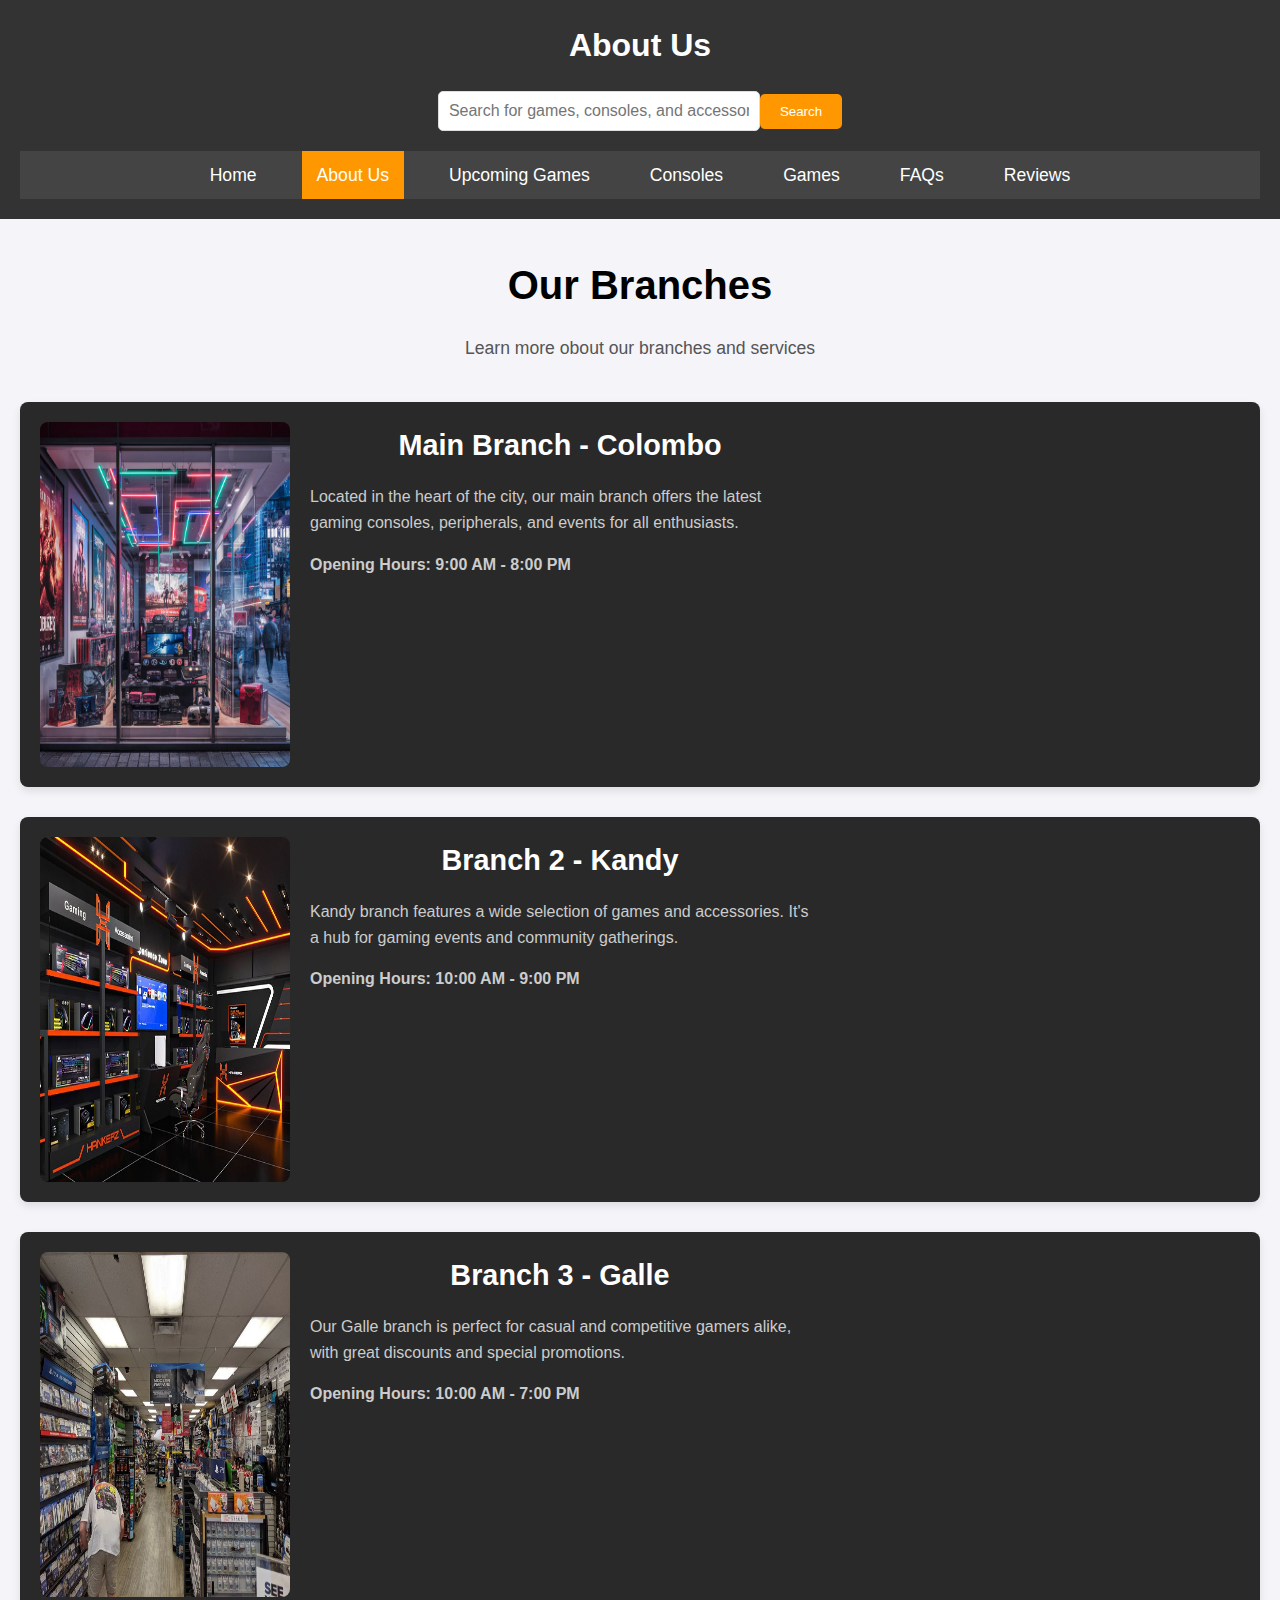
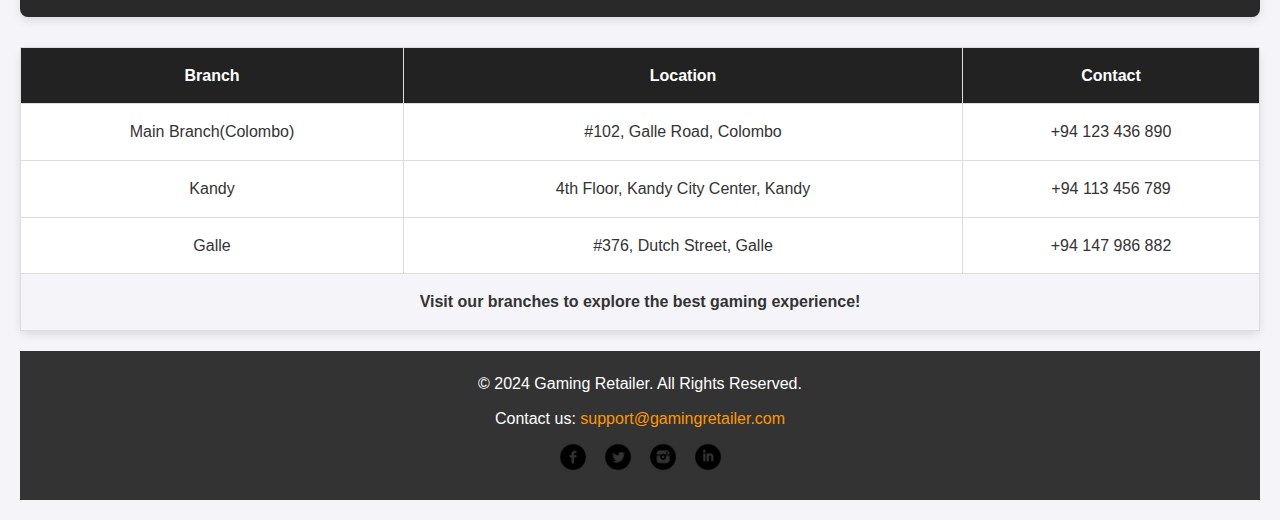
<file: About.html>
<!DOCTYPE html>
<html lang="en">
<head>
  <meta charset="UTF-8">
  <meta name="viewport" content="width=device-width, initial-scale=1.0">
  <title>About Us</title>
  <link rel="stylesheet" href="style.css">
</head>
<body>
  <header>
    <h1>About Us</h1>
    <div class="search-bar">
        <input type="text" placeholder="Search for games, consoles, and accessories...">
        <button type="submit">Search</button>
    </div>
    <nav>
        <ul>
          <li><a href="index.html">Home</a></li>
          <li><a href="About.html" class="active">About Us</a></li>
          <li><a href="upcoming.html">Upcoming Games</a></li>
          <li><a href="Consoles.html">Consoles</a></li>
          <li><a href="Games.html">Games</a></li>
          <li><a href="FAQ.html">FAQs</a></li>
          <li><a href="Customer Reviews.html">Reviews</a></li>
        </ul>
    </nav>
</header>
<section class="intro">
  <h2>Our Branches</h2>
  <p>Learn more obout our branches and services</p>
</section>
  <section class="branches">
    <div class="branch">
      <img src="Media/colombo branch.jpg" alt="Branch 1">
      <div class="branch-info">
        <h2>Main Branch - Colombo</h2>
        <p>Located in the heart of the city, our main branch offers the latest gaming consoles, peripherals, and events for all enthusiasts.</p>
        <p class="hours">Opening Hours: 9:00 AM - 8:00 PM</p>
         <!-- Google Maps Embed for Main Branch -->
         <iframe src="https://www.google.com/maps/embed?pb=!1m18!1m12!1m3!1d12607.075599607103!2d79.97439266551129!3d6.927079299999999!2m3!1f0!2f0!3f0!3m2!1i1024!2i768!4f13.1!3m3!1m2!1s0x3ae2599a5a1219db%3A0x613d6289f97f19b8!2sColombo%2C%20Sri%20Lanka!5e0!3m2!1sen!2sus!4v1642113408323!5m2!1sen!2sus" width="600" height="450" style="border:0;" allowfullscreen="" loading="lazy"></iframe>
      </div>
    </div>
    <div class="branch">
      <img src="Media/kandy branch.jpg" alt="Branch 2">
      <div class="branch-info">
        <h2>Branch 2 - Kandy</h2>
        <p>Kandy branch features a wide selection of games and accessories. It's a hub for gaming events and community gatherings.</p>
        <p class="hours">Opening Hours: 10:00 AM - 9:00 PM</p>
         <!-- Google Maps Embed for Kandy Branch -->
         <iframe src="https://www.google.com/maps/embed?pb=!1m18!1m12!1m3!1d12611.424766778768!2d80.63435134952665!3d7.290220099999999!2m3!1f0!2f0!3f0!3m2!1i1024!2i768!4f13.1!3m3!1m2!1s0x3ae2ec6dbcc5d3f1%3A0x747cf64cd8c98b0!2sKandy%2C%20Sri%20Lanka!5e0!3m2!1sen!2sus!4v1642113456899!5m2!1sen!2sus" width="600" height="450" style="border:0;" allowfullscreen="" loading="lazy"></iframe>
        </div>
    </div>
    <div class="branch">
      <img src="Media/galle branch.jpg" alt="Branch 3">
      <div class="branch-info">
        <h2>Branch 3 - Galle</h2>
        <p>Our Galle branch is perfect for casual and competitive gamers alike, with great discounts and special promotions.</p>
        <p class="hours">Opening Hours: 10:00 AM - 7:00 PM</p>
        <!-- Google Maps Embed for Galle Branch -->
        <iframe src="https://www.google.com/maps/embed?pb=!1m18!1m12!1m3!1d12603.801235323576!2d80.22056914914155!3d6.032965300000001!2m3!1f0!2f0!3f0!3m2!1i1024!2i768!4f13.1!3m3!1m2!1s0x3ae25b568fce7f63%3A0xbfe53d7f1f5c7f9f!2sGalle%2C%20Sri%20Lanka!5e0!3m2!1sen!2sus!4v1642113508746!5m2!1sen!2sus" width="600" height="450" style="border:0;" allowfullscreen="" loading="lazy"></iframe>
      </div>
    </div>

  <section>
    <table>
      <thead>
        <tr>
          <th>Branch</th>
          <th>Location</th>
          <th>Contact</th>
        </tr>
      </thead>
      <tbody>
        <tr>
          <td>Main Branch(Colombo)</td>
          <td>#102, Galle Road, Colombo</td>
          <td>+94 123 436 890</td>
        </tr>
        <tr>
          <td>Kandy</td>
          <td>4th Floor, Kandy City Center, Kandy</td>
          <td>+94 113 456 789</td>
        </tr>
        <tr>
          <td>Galle</td>
          <td>#376, Dutch Street, Galle</td>
          <td>+94 147 986 882</td>
        </tr>
      </tbody>
      <tfoot>
        <tr>
          <td colspan="3">Visit our branches to explore the best gaming experience!</td>
        </tr>
      </tfoot>
    </table>
  </section>

  <footer>
    <p>&copy; 2024 Gaming Retailer. All Rights Reserved.</p>
    <p>Contact us: <a href="mailto:support@gamingretailer.com">support@gamingretailer.com</a></p>
    <div class="social-media">
        <a href="https://www.facebook.com" target="_blank" aria-label="Facebook">
          <img src="Media/fb.png" alt="Facebook Icon">
        </a>
        <a href="https://www.twitter.com" target="_blank" aria-label="Twitter">
          <img src="Media/twitter.png" alt="Twitter Icon">
        </a>
        <a href="https://www.instagram.com" target="_blank" aria-label="Instagram">
          <img src="Media/insta.png" alt="Instagram Icon">
        </a>
        <a href="https://www.linkedin.com" target="_blank" aria-label="LinkedIn">
          <img src="Media/linkedin.png" alt="LinkedIn Icon">
        </a>
      </div>
</footer>
</body>
</html>
</file>
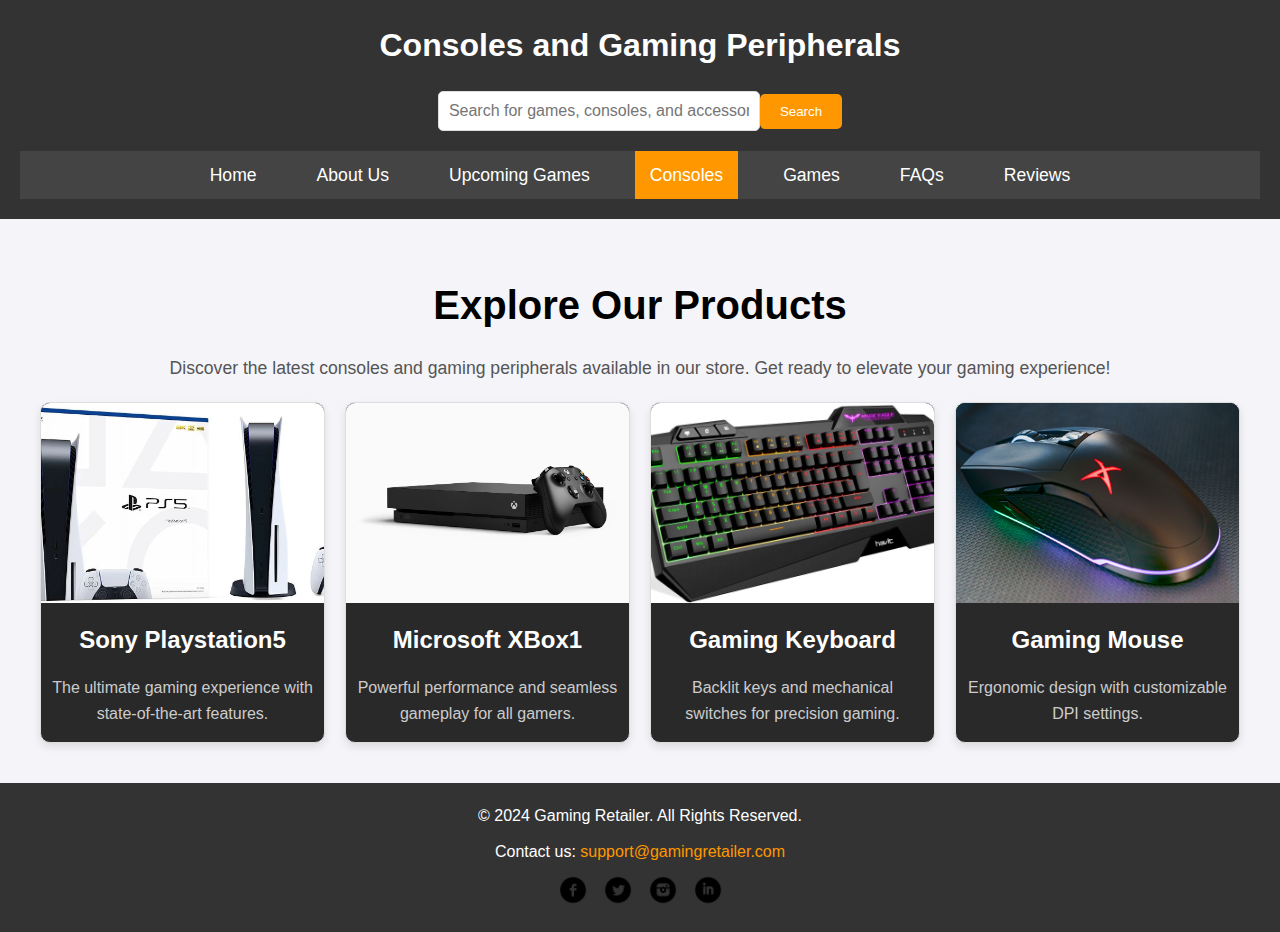
<file: Consoles.html>
<!DOCTYPE html>
<html lang="en">
<head>
    <meta charset="UTF-8">
    <meta name="viewport" content="width=device-width, initial-scale=1.0">
    <title>Consoles and Gaming Peripherals</title>
    <link rel="stylesheet" href="style.css">
</head>
<body>
    <header>
        <h1>Consoles and Gaming Peripherals</h1>
        <div class="search-bar">
            <input type="text" placeholder="Search for games, consoles, and accessories...">
            <button type="submit">Search</button>
        </div>
        <nav>
            <ul>
                <li><a href="index.html">Home</a></li>
                <li><a href="About.html">About Us</a></li>
                <li><a href="upcoming.html">Upcoming Games</a></li>
                <li><a href="Consoles.html" class="active">Consoles</a></li>
                <li><a href="Games.html">Games</a></li>
                <li><a href="FAQ.html">FAQs</a></li>
                <li><a href="Customer Reviews.html">Reviews</a></li>
            </ul>
        </nav>
    </header>
    <main>
        <section class="intro">
            <h2>Explore Our Products</h2>
            <p>Discover the latest consoles and gaming peripherals available in our store. Get ready to elevate your gaming experience!</p>
        </section>
        <section class="products-grid">
            <div class="product-card">
                <img src="Media/ps5.webp" alt="Console 1">
                <h3>Sony Playstation5</h3>
                <p>The ultimate gaming experience with state-of-the-art features.</p>
                <div class="price">147,853 LKR</div>
            </div>
            <div class="product-card">
                <img src="Media/xbox.webp" alt="Console 2">
                <h3>Microsoft XBox1</h3>
                <p>Powerful performance and seamless gameplay for all gamers.</p>
                <div class="price">159,000 LKR</div>
            </div>
            <div class="product-card">
                <img src="Media/keyboard.webp" alt="Peripheral 1">
                <h3>Gaming Keyboard</h3>
                <p>Backlit keys and mechanical switches for precision gaming.</p>
                <div class="price">10,667 LKR</div>
            </div>
            <div class="product-card">
                <img src="Media/mouse.jpg" alt="Peripheral 2">
                <h3>Gaming Mouse</h3>
                <p>Ergonomic design with customizable DPI settings.</p>
                <div class="price">5070 LKR</div>
            </div>
        </section>
    </main>
    <footer>
        <p>&copy; 2024 Gaming Retailer. All Rights Reserved.</p>
        <p>Contact us: <a href="mailto:support@gamingretailer.com">support@gamingretailer.com</a></p>
        <div class="social-media">
            <a href="https://www.facebook.com" target="_blank" aria-label="Facebook">
              <img src="Media/fb.png" alt="Facebook Icon">
            </a>
            <a href="https://www.twitter.com" target="_blank" aria-label="Twitter">
              <img src="Media/twitter.png" alt="Twitter Icon">
            </a>
            <a href="https://www.instagram.com" target="_blank" aria-label="Instagram">
              <img src="Media/insta.png" alt="Instagram Icon">
            </a>
            <a href="https://www.linkedin.com" target="_blank" aria-label="LinkedIn">
              <img src="Media/linkedin.png" alt="LinkedIn Icon">
            </a>
          </div>
    </footer>
</body>
</html>
</file>
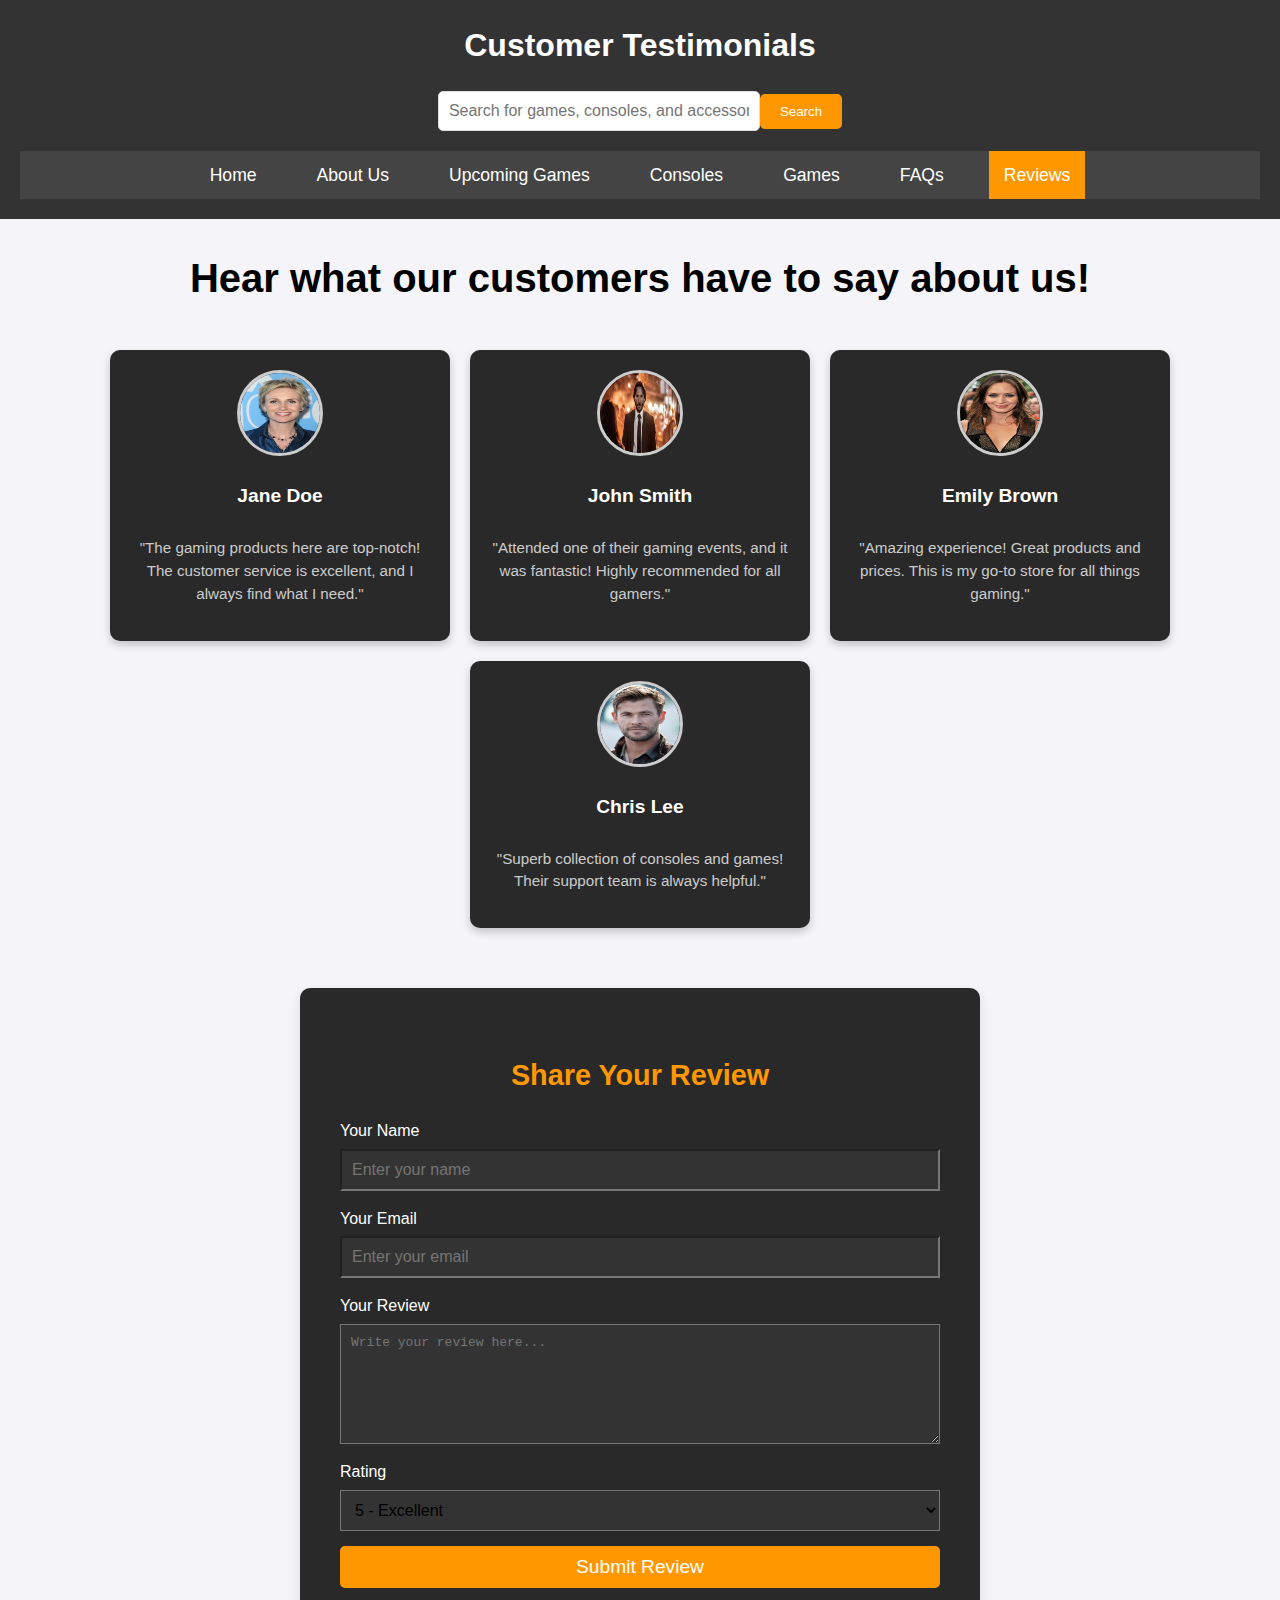
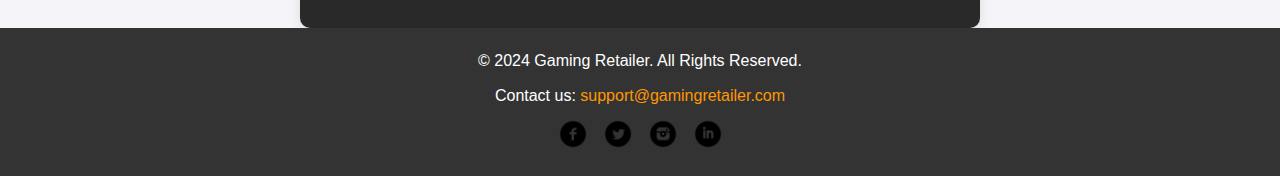
<file: Customer Reviews.html>
<!DOCTYPE html>
<html lang="en">
<head>
  <meta charset="UTF-8">
  <meta name="viewport" content="width=device-width, initial-scale=1.0">
  <title>Testimonials</title>
  <link rel="stylesheet" href="style.css">
</head>
<body>
  <header>
    <h1>Customer Testimonials</h1>
    <div class="search-bar">
      <input type="text" placeholder="Search for games, consoles, and accessories...">
      <button type="submit">Search</button>
  </div>
  <nav>
      <ul>
        <li><a href="index.html">Home</a></li>
        <li><a href="About.html">About Us</a></li>
        <li><a href="upcoming.html">Upcoming Games</a></li>
        <li><a href="Consoles.html">Consoles</a></li>
        <li><a href="Games.html">Games</a></li>
        <li><a href="FAQ.html">FAQs</a></li>
        <li><a href="Customer Reviews.html" class="active">Reviews</a></li>
      </ul>
  </nav>
  </header>
  <section class="intro">
    <h1>Hear what our customers have to say about us!</h1>
  </section>
  <p></p>

  <section class="testimonials">
    <div class="testimonial-card">
      <img src="Media/jane.jpg" alt="Customer 1">
      <h3>Jane Doe</h3>
      <p>"The gaming products here are top-notch! The customer service is excellent, and I always find what I need."</p>
    </div>
    <div class="testimonial-card">
      <img src="Media/john.jpg" alt="Customer 2">
      <h3>John Smith</h3>
      <p>"Attended one of their gaming events, and it was fantastic! Highly recommended for all gamers."</p>
    </div>
    <div class="testimonial-card">
      <img src="Media/emily.jpg" alt="Customer 3">
      <h3>Emily Brown</h3>
      <p>"Amazing experience! Great products and prices. This is my go-to store for all things gaming."</p>
    </div>
    <div class="testimonial-card">
      <img src="Media/chris.jpg" alt="Customer 4">
      <h3>Chris Lee</h3>
      <p>"Superb collection of consoles and games! Their support team is always helpful."</p>
    </div>
  </section>
  <section class="add-review">
    <h2>Share Your Review</h2>
    <form action="/submit-review" method="POST">
      <div class="form-group">
        <label for="name">Your Name</label>
        <input type="text" id="name" name="name" required placeholder="Enter your name">
      </div>
      <div class="form-group">
        <label for="email">Your Email</label>
        <input type="email" id="email" name="email" required placeholder="Enter your email">
      </div>
      <div class="form-group">
        <label for="review">Your Review</label>
        <textarea id="review" name="review" required placeholder="Write your review here..." rows="4"></textarea>
      </div>
      <div class="form-group">
        <label for="rating">Rating</label>
        <select id="rating" name="rating" required>
          <option value="5">5 - Excellent</option>
          <option value="4">4 - Very Good</option>
          <option value="3">3 - Good</option>
          <option value="2">2 - Fair</option>
          <option value="1">1 - Poor</option>
        </select>
      </div>
      <button type="submit">Submit Review</button>
    </form>
  </section>

  <footer>
    <p>&copy; 2024 Gaming Retailer. All Rights Reserved.</p>
    <p>Contact us: <a href="mailto:support@gamingretailer.com">support@gamingretailer.com</a></p>
    <div class="social-media">
        <a href="https://www.facebook.com" target="_blank" aria-label="Facebook">
          <img src="Media/fb.png" alt="Facebook Icon">
        </a>
        <a href="https://www.twitter.com" target="_blank" aria-label="Twitter">
          <img src="Media/twitter.png" alt="Twitter Icon">
        </a>
        <a href="https://www.instagram.com" target="_blank" aria-label="Instagram">
          <img src="Media/insta.png" alt="Instagram Icon">
        </a>
        <a href="https://www.linkedin.com" target="_blank" aria-label="LinkedIn">
          <img src="Media/linkedin.png" alt="LinkedIn Icon">
        </a>
      </div>
</footer>
</body>
</html>
</file>
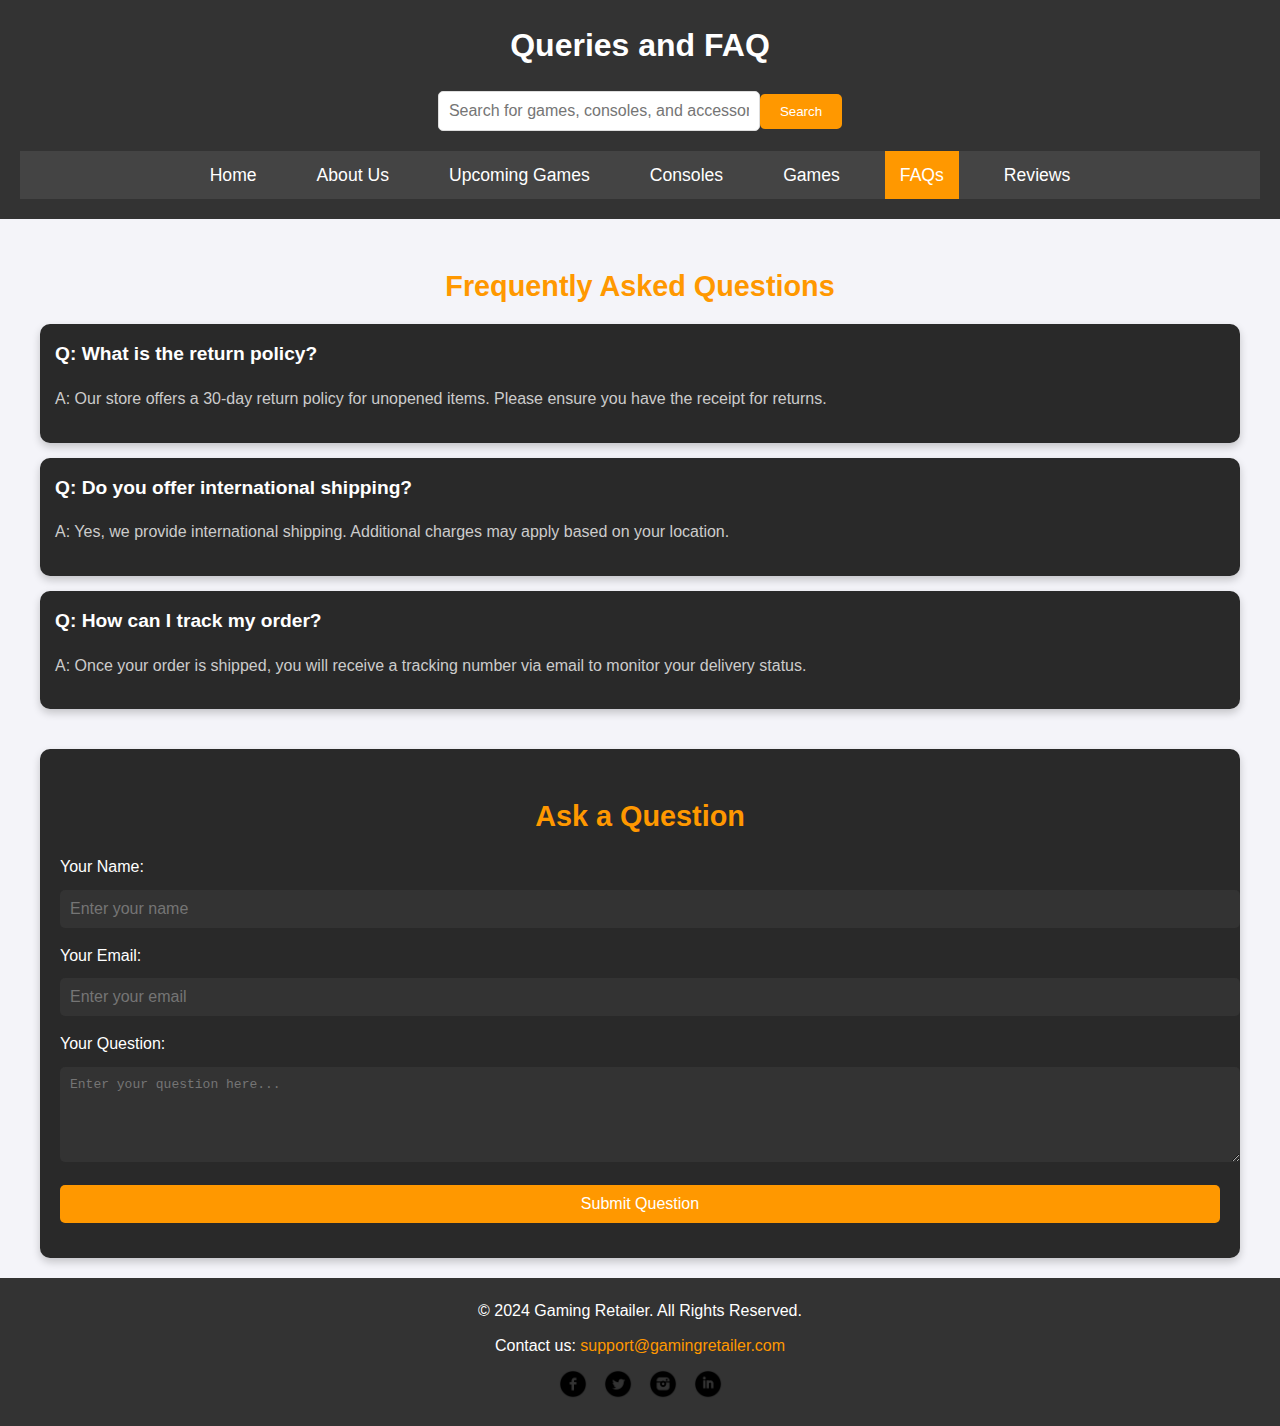
<file: FAQ.html>
<!DOCTYPE html>
<html lang="en">
<head>
    <meta charset="UTF-8">
    <meta name="viewport" content="width=device-width, initial-scale=1.0">
    <title>Queries and FAQ</title>
    <link rel="stylesheet" href="style.css">
    
    
</head>
<body>
    <header>
        <h1>Queries and FAQ</h1>
        <div class="search-bar">
            <input type="text" placeholder="Search for games, consoles, and accessories...">
            <button type="submit">Search</button>
        </div>
        <nav>
            <ul>
                <li><a href="index.html">Home</a></li>
                <li><a href="About.html">About Us</a></li>
                <li><a href="upcoming.html">Upcoming Games</a></li>
                <li><a href="Consoles.html">Consoles</a></li>
                <li><a href="Games.html">Games</a></li>
                <li><a href="FAQ.html" class="active">FAQs</a></li>
                <li><a href="Customer Reviews.html">Reviews</a></li>
            </ul>
        </nav>
    </header>
    <main>
        <section class="faq">
            <h2>Frequently Asked Questions</h2>
            <div class="faq-item">
                <p class="faq-question">Q: What is the return policy?</p>
                <p class="faq-answer">A: Our store offers a 30-day return policy for unopened items. Please ensure you have the receipt for returns.</p>
            </div>
            <div class="faq-item">
                <p class="faq-question">Q: Do you offer international shipping?</p>
                <p class="faq-answer">A: Yes, we provide international shipping. Additional charges may apply based on your location.</p>
            </div>
            <div class="faq-item">
                <p class="faq-question">Q: How can I track my order?</p>
                <p class="faq-answer">A: Once your order is shipped, you will receive a tracking number via email to monitor your delivery status.</p>
            </div>
        </section>

        <section class="query-form">
            <h2>Ask a Question</h2>
            <form action="#" method="post">
                <label for="name">Your Name:</label>
                <input type="text" id="name" name="name" placeholder="Enter your name" required>

                <label for="email">Your Email:</label>
                <input type="email" id="email" name="email" placeholder="Enter your email" required>

                <label for="question">Your Question:</label>
                <textarea id="question" name="question" rows="5" placeholder="Enter your question here..." required></textarea>

                <button type="submit">Submit Question</button>
            </form>
        </section>
    </main>
    <footer>
        <p>&copy; 2024 Gaming Retailer. All Rights Reserved.</p>
        <p>Contact us: <a href="mailto:support@gamingretailer.com">support@gamingretailer.com</a></p>
        <div class="social-media">
            <a href="https://www.facebook.com" target="_blank" aria-label="Facebook">
              <img src="Media/fb.png" alt="Facebook Icon">
            </a>
            <a href="https://www.twitter.com" target="_blank" aria-label="Twitter">
              <img src="Media/twitter.png" alt="Twitter Icon">
            </a>
            <a href="https://www.instagram.com" target="_blank" aria-label="Instagram">
              <img src="Media/insta.png" alt="Instagram Icon">
            </a>
            <a href="https://www.linkedin.com" target="_blank" aria-label="LinkedIn">
              <img src="Media/linkedin.png" alt="LinkedIn Icon">
            </a>
          </div>
    </footer>
</body>
</html>
</file>
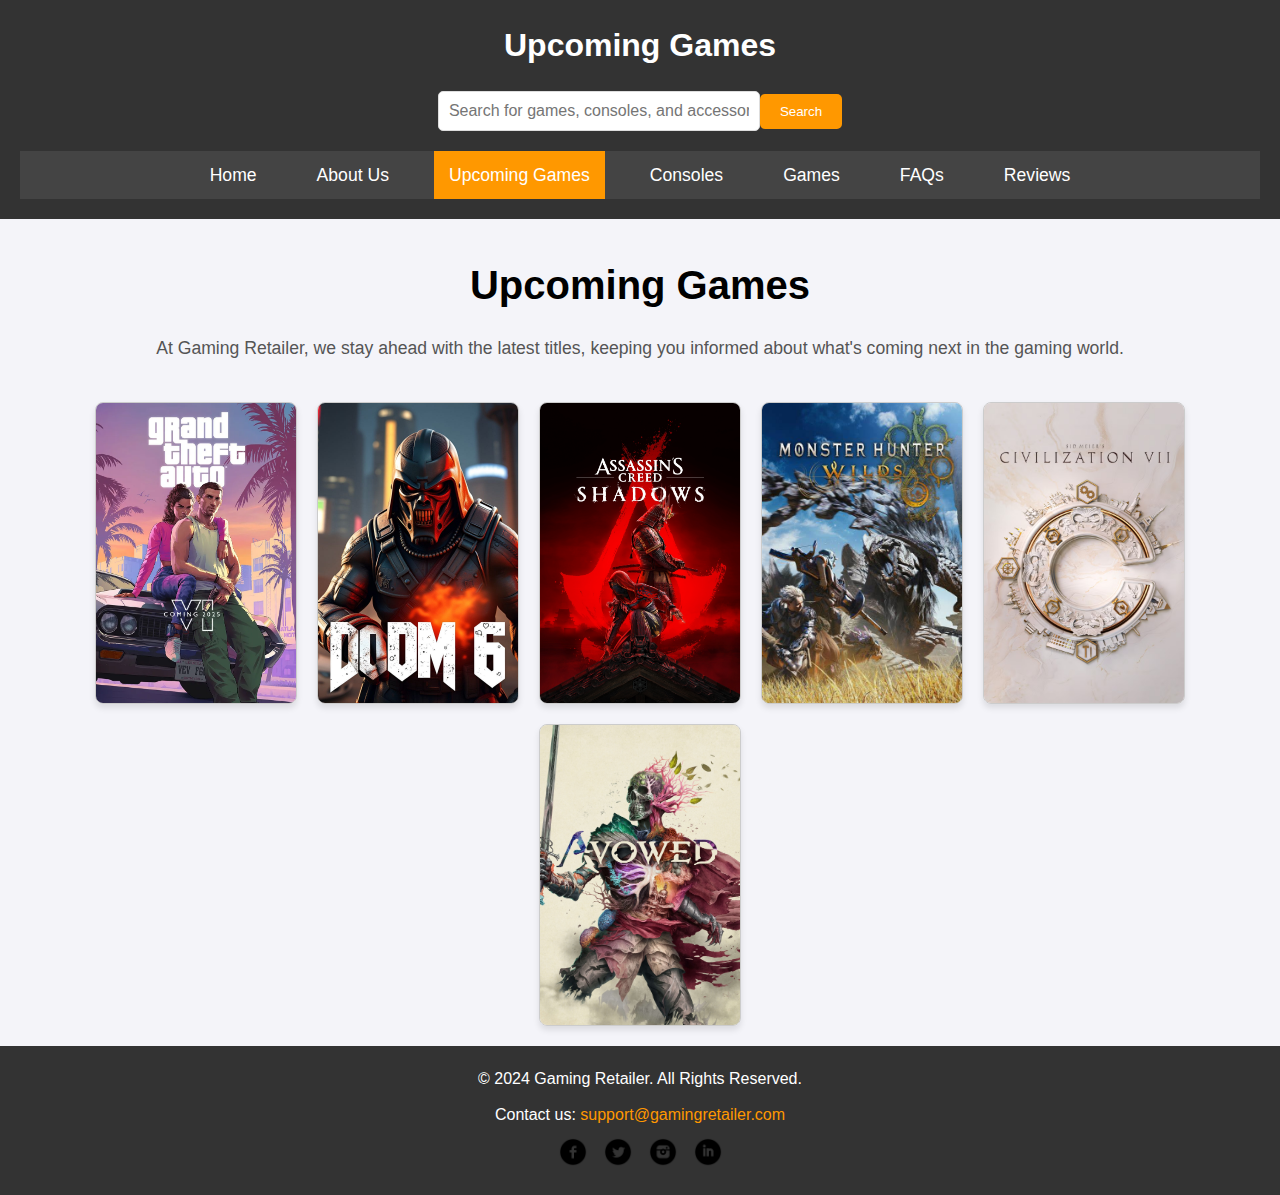
<file: upcoming.html>
<!DOCTYPE html>
<html lang="en">
<head>
    <meta charset="UTF-8">
    <meta name="viewport" content="width=device-width, initial-scale=1.0">
    <title>Upcoming Games - Gaming Retailer</title>
    <link rel="stylesheet" href="style.css">
</head>
<body>
    <header>
        <h1>Upcoming Games</h1>
        <div class="search-bar">
            <input type="text" placeholder="Search for games, consoles, and accessories...">
            <button type="submit">Search</button>
        </div>
        <nav>
            <ul>
                <li><a href="index.html">Home</a></li>
                <li><a href="About.html">About Us</a></li>
                <li><a href="upcoming.html"class="active">Upcoming Games</a></li>
                <li><a href="Consoles.html">Consoles</a></li>
                <li><a href="Games.html">Games</a></li>
                <li><a href="FAQ.html">FAQs</a></li>
                <li><a href="Customer Reviews.html">Reviews</a></li>
            </ul>
        </nav>
    </header>
    <section class="intro">
        <h2>Upcoming Games</h2>
        <p>At Gaming Retailer, we stay ahead with the latest titles, keeping you informed about what's coming next in the gaming world.</p>
      </section>
    <main>
        <section>
            <div class="games-grid">
                <div class="game">
                    <img src="Media/gta6.webp" alt="Game 1">
                    <div class="hover-text">Release Date:31 Dec 2025</div>
                </div>
                <div class="game">
                    <img src="Media/doom.jpg" alt="Game 2">
                    <div class="hover-text">Release Date:15 May 2025</div>
                </div>
                <div class="game">
                    <img src="Media/assassin-s-creed-shadows.jpg" alt="Game 3">
                    <div class="hover-text">Release Date:20 Mar 2025</div>
                </div>
                <div class="game">
                    <img src="Media/monster hunter.jpg" alt="Game 4">
                    <div class="hover-text">Release Date:28 Feb 2025</div>
                </div>
                <div class="game">
                    <img src="Media/civilization-vii.avif" alt="Game 5">
                    <div class="hover-text">Release Date:11 Feb 2025</div>
                </div>
                <div class="game">
                    <img src="Media/Avowed.jpg" alt="Game 6">
                    <div class="hover-text">Release Date: 18 Feb 2025</div>
                </div>
                
            </div>
        </section>
    </main>
    <footer>
        <p>&copy; 2024 Gaming Retailer. All Rights Reserved.</p>
        <p>Contact us: <a href="mailto:support@gamingretailer.com">support@gamingretailer.com</a></p>
        <div class="social-media">
            <a href="https://www.facebook.com" target="_blank" aria-label="Facebook">
              <img src="Media/fb.png" alt="Facebook Icon">
            </a>
            <a href="https://www.twitter.com" target="_blank" aria-label="Twitter">
              <img src="Media/twitter.png" alt="Twitter Icon">
            </a>
            <a href="https://www.instagram.com" target="_blank" aria-label="Instagram">
              <img src="Media/insta.png" alt="Instagram Icon">
            </a>
            <a href="https://www.linkedin.com" target="_blank" aria-label="LinkedIn">
              <img src="Media/linkedin.png" alt="LinkedIn Icon">
            </a>
          </div>
    </footer>
</body>
</html>
</file>
<file: style.css>
/*Home*/
/* General styles */
body {
    background-color: #f4f4f9;
    font-family: Arial, sans-serif;
    margin: 0;
    padding: 0;
    line-height: 1.6;
}

header {
    position: relative;
}

.hero {
    position: relative;
    width: 100%;
    height: 500px;
    overflow: hidden;
}

.hero-video {
    position: absolute;
    top: 0;
    left: 0;
    width: 100%;
    height: 100%;
    object-fit: cover;
}

.hero-content {
    position: absolute;
    top: 50%;
    left: 50%;
    transform: translate(-50%, -50%);
    text-align: center;
    color: #fff;
    z-index: 2;
}

.hero-content h1 {
    font-size: 3em;
    margin-bottom: 20px;
}

.search-bar {
    margin: 20px 0;
}

.search-bar input {
    padding: 10px;
    width: 300px;
    border: 1px solid #ddd;
    border-radius: 5px;
    font-size: 16px;
}

.search-bar button {
    padding: 10px 20px;
    background-color: #ff9800;
    border: none;
    color: #fff;
    border-radius: 5px;
    cursor: pointer;
}

.search-bar button:hover {
    background-color: #e68a00;
}

nav ul {
    list-style: none;
    margin: 0;
    padding: 0;
    display: flex;
    justify-content: center;
    background: #444;
}

nav ul li {
    margin: 0 15px;
}

nav ul li a {
    color: white;
    text-decoration: none;
    font-size: 1.1em;
    padding: 10px 15px;
    display: block;
}

nav ul li a:hover,
nav ul li a.active {
    background: #ff9800;
    color: white;
}

/* Other sections */
main {
    padding: 20px;
}
/* About section */
.about {
    color: #000000;
    text-align: center;
    margin: 40px 0;
}

.about h2 {
    color: #000000;
    font-size: 2em;
    margin-bottom: 10px;
}

.about p {
    font-size: 1.1em;
    color: #555;
    max-width: 700px;
    margin: 0 auto;
}

ol {
    h1 {
        text-align:left;
        color: #555;}
    text-align: left;
    margin: 20px auto;
    padding: 20px;
    max-width: 600px;
    background: #f4f4f9;
    border: 1px solid #f4f4f9;
    border-radius: 10px;
    box-shadow: 0 4px 6px rgba(0, 0, 0, 0.1);
}
ol li {
    margin-bottom: 10px;
    font-size: 1.1em;
    line-height: 1.6;
    color: #555;
}

ol li:last-child {
    margin-bottom: 0;
}

/* Featured Products section */
.featured {
    color: #f4f4f4;
    margin: 40px 0;
}

.featured h2 {
    text-align: center;
    color: #000000;
    font-size: 2em;
    margin-bottom: 20px;
}

.products {
    display: flex;
    justify-content: center;
    gap: 20px;
    flex-wrap: wrap;
}

.product {
    width: 300px;
    text-align: center;
    border: 1px solid #ddd;
    border-radius: 10px;
    padding: 10px;
    box-shadow: 0 4px 6px rgba(0, 0, 0, 0.1);
}

.product img {
    width: 100%;
    height: auto;
    border-radius: 8px;
}

.product h3 {
    margin: 10px 0;
    color: #555;
    font-size: 1.5em;
}

.product p {
    color: #555;
}

/* News section */
.news {
    margin: 40px 0;
}

.news h2 {
    color: #000000;
    text-align: center;
    font-size: 2em;
    margin-bottom: 20px;
}

.news ul {
    list-style: none;
    padding: 0;
    max-width: 700px;
    margin: 0 auto;
}

.news ul li {
    background: #292929;
    margin: 10px 0;
    padding: 10px;
    border-left: 5px solid #ff9800;
}


.news {
    margin: 40px 0;
    text-align: left;
    color: #ccc;
}

footer {
    text-align: center;
    background: #333;
    color: white;
    padding: 10px 0;
}
footer {
    text-align: center;
    background: #333;
    color: white;
    padding: 20px 0;
  }
  
  footer p {
    margin: 0 0 10px;
  }
  
  footer .social-media {
    display: flex;
    justify-content: center;
    gap: 15px;
    margin-top: 10px;
  }
  
  footer .social-media a {
    text-decoration: none;
    color: white;
  }
  
  footer .social-media img {
    width: 30px;
    height: 30px;
  }
  
  footer .social-media a:hover i,
  footer .social-media img:hover {
    filter: brightness(0.8);
    transform: scale(1.1);
    transition: 0.3s ease;
  }
  

footer a {
    color: #ff9800;
    text-decoration: none;
}

footer a:hover {
    text-decoration: underline;
}
/* Mobile styles for screen width up to 768px */
@media screen and (max-width: 768px) {
   /* Mobile Responsive */
    .hero {
      height: 300px;
    }
  
    .hero-content h1 {
      font-size: 2.5em;
    }
  
    .hero-content .search-bar {
      flex-direction: column;
      gap: 5px;
    }
  
    .hero-content input {
      width: 200px;
      padding: 8px;
    }
  
    .hero-content button {
      padding: 8px 12px;
    }
    nav ul {
        display: flex;
        flex-direction: column;  /* Stack the navigation links vertically */
        align-items: center;
        width: 100%;  /* Ensure navigation spans full width */
      }
  
  
      
      nav ul li a {
        color: white;
        text-decoration: none;
        font-size: 0.9em; /* Slightly smaller font size */
        padding: 10px;
        display: block;
        flex-direction: column;
      }
      
      nav ul li a:hover,
      nav ul li a.active {
        background: #ff9800;
        color: white;
      }
  }
 /*About Us*/ 
 /* General styles */
 body {
    font-family: Arial, sans-serif;
    margin: 0;
    padding: 0;
    background-color: #f4f4f9;
    color: #333;
  }

  /* Header styling */
  header {
    background-color: #333;
    color: white;
    padding: 15px 0;
}

header h1 {
    text-align: center;
    margin: 0;
    font-size: 2em;
}
.search-bar {
    display: flex;
    align-items: center;
    justify-content: center;
    margin: 20px 0;
    width: 100%;
}
  .search-bar input {
    padding: 10px;
    width: 300px;
    border: 1px solid #ddd;
    border-radius: 5px;
    font-size: 16px;
    }

.search-bar button {
padding: 10px 20px;
background-color: #ff9800;
border: none;
color: #fff;
border-radius: 5px;
cursor: pointer;
}

.search-bar button:hover {
background-color: #e68a00;
}

nav ul {
  list-style: none;
  margin: 0;
  padding: 0;
  display: flex;
  justify-content: center;
  background: #444;
}

nav ul li {
  margin: 0 15px;
}

nav ul li a {
  color: white;
  text-decoration: none;
  font-size: 1.1em;
  padding: 10px 15px;
  display: block;
}

nav ul li a:hover,
nav ul li a.active {
  background: #ff9800;
  color: white;
}

  header h1 {
    margin: 0;
    font-size: 2.5rem;
  }
  .intro {
    text-align: center;
    margin-bottom: 20px;
}

.intro h2 {
    color: #000000;
    font-size: 2.5em;
    margin-bottom: 10px;
}

.intro p {
    color: #555;
    font-size: 1.1em;
}

  /* Branches section */
  .branches {
    padding: 20px;
  }

  .branch {
    display: flex;
    flex-wrap: wrap;
    gap: 20px;
    margin-bottom: 30px;
    background: #292929;
    padding: 20px;
    border-radius: 8px;
    box-shadow: 0 4px 8px rgba(0, 0, 0, 0.1);
  }

  .branch img {
    width: 250px;
    height: auto;
    border-radius: 8px;
  }

  .branch-info {
    max-width: 500px;
  }

  .branch-info h2 {
    margin-top: 0;
    color: #fff;
  }

  .branch-info p {
    line-height: 1.6;
    color: #ccc;
  }

  .branch-info .hours {
    margin-top: 10px;
    font-weight: bold;
    color: #ccc;
  }
  iframe {
    width: 100%;  
    max-width: 400px; 
    height: 150px; 
    border: 0;  
    margin: 20px 0; 
    display: block; 
    margin-left: auto;
    margin-right: auto
  }

  /* Table styling */
  table {
    width: 100%;
    border-collapse: collapse;
    margin: 20px 0;
    background: #fff;
    border-radius: 8px;
    box-shadow: 0 4px 8px rgba(0, 0, 0, 0.1);
  }

  table th, table td {
    padding: 15px;
    text-align: center;
    border: 1px solid #ddd;
  }

  table th {
    background-color: #222;
    color: white;
  }

  table tfoot td {
    font-weight: bold;
    background-color: #f4f4f9;
  }

  /* Footer styling */
  footer {
    text-align: center;
    background: #333;
    color: white;
    padding: 10px 0;
}
footer {
    text-align: center;
    background: #333;
    color: white;
    padding: 20px 0;
  }
  
  footer p {
    margin: 0 0 10px;
  }
  
  footer .social-media {
    display: flex;
    justify-content: center;
    gap: 15px;
    margin-top: 10px;
  }
  
  footer .social-media a {
    text-decoration: none;
    color: white;
  }
  
  footer .social-media img {
    width: 30px;
    height: 30px;
  }
  
  footer .social-media a:hover i,
  footer .social-media img:hover {
    filter: brightness(0.8);
    transform: scale(1.1);
    transition: 0.3s ease;
  }
  

footer a {
    color: #ff9800;
    text-decoration: none;
}

footer a:hover {
    text-decoration: underline;
}
/* Mobile styles for screen width up to 768px */
@media (max-width: 768px){ nav ul {
  display: flex;
  justify-content: space-around; /* Distribute items evenly */
  padding: 10px 0;
  margin: 0;
  background-color: #333;
  width: 100%; /* Ensure it spans the full width */
  box-sizing: border-box;
}
nav ul {
  display: flex;
  flex-direction: column;  /* Stack the navigation links vertically */
  align-items: center;
  width: 100%;  /* Ensure navigation spans full width */
}
nav ul li {
  margin: 0;
  flex: 1; /* Ensure items share equal space */
  text-align: center; /* Center-align text */
}

nav ul li a {
  color: white;
  text-decoration: none;
  font-size: 0.9em; /* Slightly smaller font size */
  padding: 10px;
  display: block;
}

nav ul li a:hover,
nav ul li a.active {
  background: #ff9800;
  color: white;
}
.search-bar {
  display: flex;
  flex-direction: row;
  justify-content: space-between;
  align-items: center;
  margin: 10px auto;
  width: 90%; /* Slight margin for better mobile visuals */
  padding: 0 10px; /* Add padding */
  box-sizing: border-box;
}

.search-bar input {
  flex: 1;
  padding: 10px;
  font-size: 14px;
  border: 1px solid #ddd;
  border-radius: 5px;
  margin-right: 10px;
}

.search-bar button {
  padding: 10px 15px;
  font-size: 14px;
  border-radius: 5px;
  background-color: #ff9800;
  border: none;
  color: white;
  cursor: pointer;
}
}
/*Upcoming Games*/ 
/* General styling */
 body {
    font-family: Arial, sans-serif;
    margin: 0;
    padding: 0;
}

/* Header styling */
header {
background-color: #333;
color: white;
padding: 15px 0;
}

header h1 {
text-align: center;
margin: 0;
font-size: 2em;
}

.search-bar {
    display: flex;
    align-items: center;
    justify-content: center;
    margin: 20px 0;
    width: 100%;
}

.search-bar input {
padding: 10px;
width: 300px;
border: 1px solid #ddd;
border-radius: 5px;
font-size: 16px;
}

.search-bar button {
padding: 10px 20px;
background-color: #ff9800;
border: none;
color: #fff;
border-radius: 5px;
cursor: pointer;
}

.search-bar button:hover {
background-color: #e68a00;
}

nav ul {
list-style: none;
margin: 0;
padding: 0;
display: flex;
justify-content: center;
background: #444;
}

nav ul li {
margin: 0 15px;
}

nav ul li a {
color: white;
text-decoration: none;
font-size: 1.1em;
padding: 10px 15px;
display: block;
}

nav ul li a:hover,
nav ul li a.active {
background: #ff9800;
color: white;
}
.intro {
    text-align: center;
    margin-bottom: 20px;
}

.intro h2 {
    color: #000000;
    font-size: 2.5em;
    margin-bottom: 10px;
}

.intro p {
    color: #555;
    font-size: 1.1em;
}


main {
    padding: 20px;
}

/* Games grid */
.games-grid {
    display: flex;
    gap: 20px;
    justify-content: center;
    flex-wrap: wrap;
}

.game {
    position: relative;
    width: 200px;
    height: 300px;
    overflow: hidden;
    border: 1px solid #ccc;
    border-radius: 8px;
    box-shadow: 0 4px 6px rgba(0, 0, 0, 0.1);
}

.game img {
    width: 100%;
    height: 100%;
    object-fit: cover;
}

.game .hover-text {
    position: absolute;
    top: 0;
    left: 0;
    width: 100%;
    height: 100%;
    background-color: rgba(0, 0, 0, 0.7);
    color: white;
    display: flex;
    align-items: center;
    justify-content: center;
    opacity: 0;
    transition: opacity 0.3s ease;
    text-align: center;
}

.game:hover .hover-text {
    opacity: 1;
}

/* Footer */
footer {
    text-align: center;
    background: #333;
    color: white;
    padding: 10px 0;
}
footer {
    text-align: center;
    background: #333;
    color: white;
    padding: 20px 0;
  }
  
  footer p {
    margin: 0 0 10px;
  }
  
  footer .social-media {
    display: flex;
    justify-content: center;
    gap: 15px;
    margin-top: 10px;
  }
  
  footer .social-media a {
    text-decoration: none;
    color: white;
  }
  
  footer .social-media img {
    width: 30px;
    height: 30px;
  }
  
  footer .social-media a:hover i,
  footer .social-media img:hover {
    filter: brightness(0.8);
    transform: scale(1.1);
    transition: 0.3s ease;
  }
  

footer a {
    color: #ff9800;
    text-decoration: none;
}

footer a:hover {
    text-decoration: underline;
}
@media (max-width: 768px){ nav ul {
    display: flex;
    justify-content: space-around; /* Distribute items evenly */
    padding: 10px 0;
    margin: 0;
    background-color: #333;
    width: 100%; /* Ensure it spans the full width */
    box-sizing: border-box;
  }
  nav ul {
    display: flex;
    flex-direction: column;  /* Stack the navigation links vertically */
    align-items: center;
    width: 100%;  /* Ensure navigation spans full width */
  }
  
  nav ul li {
    margin: 0;
    flex: 1; /* Ensure items share equal space */
    text-align: center; /* Center-align text */
  }
  
  nav ul li a {
    color: white;
    text-decoration: none;
    font-size: 0.9em; /* Slightly smaller font size */
    padding: 10px;
    display: block;
  }
  
  nav ul li a:hover,
  nav ul li a.active {
    background: #ff9800;
    color: white;
  }
  .search-bar {
    display: flex;
    flex-direction: row;
    justify-content: space-between;
    align-items: center;
    margin: 10px auto;
    width: 90%; /* Slight margin for better mobile visuals */
    padding: 0 10px; /* Add padding */
    box-sizing: border-box;
  }
  
  .search-bar input {
    flex: 1;
    padding: 10px;
    font-size: 14px;
    border: 1px solid #ddd;
    border-radius: 5px;
    margin-right: 10px;
  }
  
  .search-bar button {
    padding: 10px 15px;
    font-size: 14px;
    border-radius: 5px;
    background-color: #ff9800;
    border: none;
    color: white;
    cursor: pointer;
  }
  }
  /*Consoles*/
  /* General styles */
body {
    font-family: Arial, sans-serif;
    margin: 0;
    padding: 0;
    background-color: #f8f9fa;
}

header {
    background-color: #333;
    color: white;
    padding: 15px 0;
}

header h1 {
    text-align: center;
    margin: 0;
    font-size: 2em;
}

.search-bar {
    display: flex;
    align-items: center;
    justify-content: center;
    margin: 20px 0;
    width: 100%;
}

.search-bar input {
padding: 10px;
width: 300px;
border: 1px solid #ddd;
border-radius: 5px;
font-size: 16px;
}

.search-bar button {
padding: 10px 20px;
background-color: #ff9800;
border: none;
color: #fff;
border-radius: 5px;
cursor: pointer;
}

.search-bar button:hover {
background-color: #e68a00;
}

nav ul {
    list-style: none;
    margin: 0;
    padding: 0;
    display: flex;
    justify-content: center;
    background: #444;
}

nav ul li {
    margin: 0 15px;
}

nav ul li a {
    color: white;
    text-decoration: none;
    font-size: 1.1em;
    padding: 10px 15px;
    display: block;
}

nav ul li a:hover,
nav ul li a.active {
    background: #ff9800;
    color: white;
}

main {
    padding: 20px;
}

/* Section styles */
.intro {
    text-align: center;
    margin-bottom: 20px;
}

.intro h2 {
    font-size: 2.5em;
    margin-bottom: 10px;
}

.intro p {
    color: #555;
    font-size: 1.1em;
}

.products-grid {
    display: grid;
    grid-template-columns: repeat(auto-fit, minmax(250px, 1fr));
    gap: 20px;
    margin: 20px 0;
}

.product-card {
    background: #292929;
    border: 1px solid #ddd;
    border-radius: 10px;
    overflow: hidden;
    box-shadow: 0 4px 8px rgba(0, 0, 0, 0.1);
    text-align: center;
    position: relative;
}

.product-card img {
    width: 100%;
    height: 200px;
    object-fit: cover;
}

.product-card h3 {
    font-size: 1.5em;
    margin: 10px 0;
    color: #fff;
}

.product-card p {
    font-size: 1em;
    color: #ccc;
    padding: 0 10px;
}

.product-card .price {
    position:absolute;
    bottom: 10px;
    left: 50%;
    transform: translateX(-50%);
    background: rgba(0, 0, 0, 0.8);
    color: white;
    padding: 5px 10px;
    border-radius: 5px;
    font-size: 1em;
    display: none;
}

.product-card:hover .price {
    display: block;
}

/* Footer styles */
footer {
    text-align: center;
    background: #333;
    color: white;
    padding: 10px 0;
}
footer {
    text-align: center;
    background: #333;
    color: white;
    padding: 20px 0;
  }
  
  footer p {
    margin: 0 0 10px;
  }
  
  footer .social-media {
    display: flex;
    justify-content: center;
    gap: 15px;
    margin-top: 10px;
  }
  
  footer .social-media a {
    text-decoration: none;
    color: white;
  }
  
  footer .social-media img {
    width: 30px;
    height: 30px;
  }
  
  footer .social-media a:hover i,
  footer .social-media img:hover {
    filter: brightness(0.8);
    transform: scale(1.1);
    transition: 0.3s ease;
  }
  

footer a {
    color: #ff9800;
    text-decoration: none;
}

footer a:hover {
    text-decoration: underline;
}
@media (max-width: 768px){ nav ul {
    display: flex;
    justify-content: space-around; /* Distribute items evenly */
    padding: 10px 0;
    margin: 0;
    background-color: #333;
    width: 100%; /* Ensure it spans the full width */
    box-sizing: border-box;
  }
  nav ul {
    display: flex;
    flex-direction: column;  /* Stack the navigation links vertically */
    align-items: center;
    width: 100%;  /* Ensure navigation spans full width */
  }
  
  nav ul li {
    margin: 0;
    flex: 1; /* Ensure items share equal space */
    text-align: center; /* Center-align text */
  }
  
  nav ul li a {
    color: white;
    text-decoration: none;
    font-size: 0.9em; /* Slightly smaller font size */
    padding: 10px;
    display: block;
  }
  
  nav ul li a:hover,
  nav ul li a.active {
    background: #ff9800;
    color: white;
  }
  .search-bar {
    display: flex;
    flex-direction: row;
    justify-content: space-between;
    align-items: center;
    margin: 10px auto;
    width: 90%; /* Slight margin for better mobile visuals */
    padding: 0 10px; /* Add padding */
    box-sizing: border-box;
  }
  
  .search-bar input {
    flex: 1;
    padding: 10px;
    font-size: 14px;
    border: 1px solid #ddd;
    border-radius: 5px;
    margin-right: 10px;
  }
  
  .search-bar button {
    padding: 10px 15px;
    font-size: 14px;
    border-radius: 5px;
    background-color: #ff9800;
    border: none;
    color: white;
    cursor: pointer;
  }
  }/*Games*/
 /* General styles */
 body {
    font-family: Arial, sans-serif;
    margin: 0;
    padding: 0;
    background-color: #f4f4f9;
    color: #333;
}

header {
    background-color: #333;
    color: white;
    padding: 15px 0;
}

header h1 {
    text-align: center;
    margin: 0;
    font-size: 2em;
}
.search-bar {
    display: flex;
    align-items: center;
    justify-content: center;
    margin: 20px 0;
    width: 100%;
    }
    
    .search-bar input {
    padding: 10px;
    width: 300px;
    border: 1px solid #ddd;
    border-radius: 5px;
    font-size: 16px;
    }
    
    .search-bar button {
    padding: 10px 20px;
    background-color: #ff9800;
    border: none;
    color: #fff;
    border-radius: 5px;
    cursor: pointer;
    }
    
    .search-bar button:hover {
    background-color: #e68a00;
    }
nav ul {
    list-style: none;
    margin: 0;
    padding: 0;
    display: flex;
    justify-content: center;
    background: #444;
}

nav ul li {
    margin: 0 15px;
}

nav ul li a {
    color: white;
    text-decoration: none;
    font-size: 1.1em;
    padding: 10px 15px;
    display: block;
}

nav ul li a:hover,
nav ul li a.active {
    background: #ff9800;
    color: white;
}

main {
    padding: 20px;
}
h2 {
  text-align: center;
  font-size: 2.5em;
  color: #000000;
}

.game-list {
    display: flex;
    flex-direction: column;
    gap: 20px;
    margin-top: 20px;
}

.game-card {
    background-color: #292929;
    border-radius: 10px;
    overflow: hidden;
    display: flex;
    position: relative;
    transition: transform 0.3s ease;
}

.game-card:hover {
    transform: scale(1.02);
}

.game-image {
    width: 200px;
    height: 200px;
    object-fit: cover;
}

.game-details {
    flex: 1;
    padding: 20px;
    display: flex;
    flex-direction: column;
    justify-content: center;
    position: relative;
}

.game-details h2 {
    
    font-size: 1.8em;
    margin: 0 0 10px;
    color: #fff;
}

.game-info {
    font-size: 1em;
    color: #ccc;
    line-height: 1.5;
}

.description {
    display: none;
    font-size: 1em;
    color: #b3b3b3;
    margin-top: 10px;
}

.game-card:hover .description {
    display: block;
}

.game-card:hover .game-info {
    margin-top: 10px;
}

footer {
    text-align: center;
    background: #333;
    color: white;
    padding: 10px 0;
}
footer {
    text-align: center;
    background: #333;
    color: white;
    padding: 20px 0;
  }
  
  footer p {
    margin: 0 0 10px;
  }
  
  footer .social-media {
    display: flex;
    justify-content: center;
    gap: 15px;
    margin-top: 10px;
  }
  
  footer .social-media a {
    text-decoration: none;
    color: white;
  }
  
  footer .social-media img {
    width: 30px;
    height: 30px;
  }
  
  footer .social-media a:hover i,
  footer .social-media img:hover {
    filter: brightness(0.8);
    transform: scale(1.1);
    transition: 0.3s ease;
  }
  

footer a {
    color: #ff9800;
    text-decoration: none;
}

footer a:hover {
    text-decoration: underline;
}
@media (max-width: 768px){ nav ul {
    display: flex;
    justify-content: space-around; /* Distribute items evenly */
    padding: 10px 0;
    margin: 0;
    background-color: #333;
    width: 100%; /* Ensure it spans the full width */
    box-sizing: border-box;
  }
  nav ul {
    display: flex;
    flex-direction: column;  /* Stack the navigation links vertically */
    align-items: center;
    width: 100%;  /* Ensure navigation spans full width */
  }
  nav ul li {
    margin: 0;
    flex: 1; /* Ensure items share equal space */
    text-align: center; /* Center-align text */
  }
  
  nav ul li a {
    color: white;
    text-decoration: none;
    font-size: 0.9em; /* Slightly smaller font size */
    padding: 10px;
    display: block;
  }
  
  nav ul li a:hover,
  nav ul li a.active {
    background: #ff9800;
    color: white;
  }
  .search-bar {
    display: flex;
    flex-direction: row;
    justify-content: space-between;
    align-items: center;
    margin: 10px auto;
    width: 90%; /* Slight margin for better mobile visuals */
    padding: 0 10px; /* Add padding */
    box-sizing: border-box;
  }
  
  .search-bar input {
    flex: 1;
    padding: 10px;
    font-size: 14px;
    border: 1px solid #ddd;
    border-radius: 5px;
    margin-right: 10px;
  }
  
  .search-bar button {
    padding: 10px 15px;
    font-size: 14px;
    border-radius: 5px;
    background-color: #ff9800;
    border: none;
    color: white;
    cursor: pointer;
  }
  }
  /*FAQs*/
 /* General Styles */
 body {
    font-family: Arial, sans-serif;
    margin: 0;
    padding: 0;
    background-color: #f4f4f9;
    color: #333;
}

header {
    background-color: #333;
    color: white;
    padding: 15px 0;
}

header h1 {
    text-align: center;
    margin: 0;
    font-size: 2em;
}
.search-bar {
    display: flex;
align-items: center;
justify-content: center;
margin: 20px 0;
width: 100%;
}

.search-bar input {
padding: 10px;
width: 300px;
border: 1px solid #ddd;
border-radius: 5px;
font-size: 16px;
}

.search-bar button {
padding: 10px 20px;
background-color: #ff9800;
border: none;
color: #fff;
border-radius: 5px;
cursor: pointer;
}

.search-bar button:hover {
background-color: #e68a00;
}

nav ul {
    list-style: none;
    margin: 0;
    padding: 0;
    display: flex;
    justify-content: center;
    background: #444;
}

nav ul li {
    margin: 0 15px;
}

nav ul li a {
    color: white;
    text-decoration: none;
    font-size: 1.1em;
    padding: 10px 15px;
    display: block;
}

nav ul li a:hover,
nav ul li a.active {
    background: #ff9800;
    color: white;
}

main {
    padding: 20px;
    max-width: 1200px;
    margin: 0 auto;
}

h2 {
    color: #ff9800;
    font-size: 1.8em;
    margin-bottom: 15px;
}

/* FAQ Section */
.faq {
    margin-bottom: 40px;
}

.faq-item {
    background-color: #292929;
    padding: 15px;
    border-radius: 10px;
    margin-bottom: 15px;
    transition: transform 0.3s ease, box-shadow 0.3s ease;
    box-shadow: 0 4px 8px rgba(0, 0, 0, 0.2);
}

.faq-item:hover {
    transform: translateY(-5px);
    box-shadow: 0 6px 12px rgba(0, 0, 0, 0.3);
}

.faq-question {
    font-size: 1.2em;
    font-weight: bold;
    color: #fff;
    margin: 0 0 10px;
}

.faq-answer {
    font-size: 1em;
    color: #ccc;
    line-height: 1.6;
}

/* Form Section */
.query-form {
    background-color: #292929;
    padding: 20px;
    border-radius: 10px;
    box-shadow: 0 4px 8px rgba(0, 0, 0, 0.2);
}

.query-form label {
    display: block;
    font-size: 1em;
    margin-bottom: 10px;
    color: #fff;
}

.query-form input,
.query-form textarea,
.query-form button {
    width: 100%;
    margin-bottom: 15px;
    padding: 10px;
    border-radius: 5px;
    border: none;
    font-size: 1em;
}

.query-form input,
.query-form textarea {
    background-color: #333;
    color: white;
}

.query-form button {
    background-color: #ff9800;
    color: white;
    cursor: pointer;
    transition: background-color 0.3s ease;
}

.query-form button:hover {
    background-color: #e68a00;
}

footer {
text-align: center;
background: #333;
color: white;
padding: 10px 0;
}
footer {
text-align: center;
background: #333;
color: white;
padding: 20px 0;
}

footer p {
margin: 0 0 10px;
}

footer .social-media {
display: flex;
justify-content: center;
gap: 15px;
margin-top: 10px;
}

footer .social-media a {
text-decoration: none;
color: white;
}

footer .social-media img {
width: 30px;
height: 30px;
}

footer .social-media a:hover i,
footer .social-media img:hover {
filter: brightness(0.8);
transform: scale(1.1);
transition: 0.3s ease;
}


footer a {
color: #ff9800;
text-decoration: none;
}

footer a:hover {
text-decoration: underline;
}
@media (max-width: 768px){ nav ul {
display: flex;
justify-content: space-around; /* Distribute items evenly */
padding: 10px 0;
margin: 0;
background-color: #333;
width: 100%; /* Ensure it spans the full width */
box-sizing: border-box;
}
nav ul {
    display: flex;
    flex-direction: column;  /* Stack the navigation links vertically */
    align-items: center;
    width: 100%;  /* Ensure navigation spans full width */
  }
nav ul li {
margin: 0;
flex: 1; /* Ensure items share equal space */
text-align: center; /* Center-align text */
}

nav ul li a {
color: white;
text-decoration: none;
font-size: 0.9em; /* Slightly smaller font size */
padding: 10px;
display: block;
}

nav ul li a:hover,
nav ul li a.active {
background: #ff9800;
color: white;
}
.search-bar {
display: flex;
flex-direction: row;
justify-content: space-between;
align-items: center;
margin: 10px auto;
width: 90%; /* Slight margin for better mobile visuals */
padding: 0 10px; /* Add padding */
box-sizing: border-box;
}

.search-bar input {
flex: 1;
padding: 10px;
font-size: 14px;
border: 1px solid #ddd;
border-radius: 5px;
margin-right: 10px;
}

.search-bar button {
padding: 10px 15px;
font-size: 14px;
border-radius: 5px;
background-color: #ff9800;
border: none;
color: white;
cursor: pointer;
}
}
/*Customer Reviewes*/
/* General body styling */
body {
    font-family: Arial, sans-serif;
    margin: 0;
    padding: 0;
    background-color: #f4f4f9;
    color: #333;
  }

  /* Header styling */
  header {
    text-align: center;
    padding: 20px;
    background-color: #333;
    color: white;
  }

  header h1 {
    margin: 0;
    font-size: 2em;
  }
  .search-bar {
    margin: 20px 0;
    align-items: center
    }
    
    .search-bar input {
    padding: 10px;
    width: 300px;
    border: 1px solid #ddd;
    border-radius: 5px;
    font-size: 16px;
    }
    
    .search-bar button {
    padding: 10px 20px;
    background-color: #ff9800;
    border: none;
    color: #fff;
    border-radius: 5px;
    cursor: pointer;
    }
    
    .search-bar button:hover {
    background-color: #e68a00;
    }
    
    nav ul {
      list-style: none;
      margin: 0;
      padding: 0;
      display: flex;
      justify-content: center;
      background: #444;
  }
  
  nav ul li {
      margin: 0 15px;
  }
  
  nav ul li a {
      color: white;
      text-decoration: none;
      font-size: 1.1em;
      padding: 10px 15px;
      display: block;
  }
  
  nav ul li a:hover,
  nav ul li a.active {
      background: #ff9800;
      color: white;
  }
    
  .intro h1 {
    text-align: center;
    color: #000000;
    font-size: 2.5em;
    margin-bottom: 10px;
}

  /* Testimonials section */
  .testimonials {
    display: flex;
    flex-wrap: wrap;
    justify-content: center;
    gap: 20px;
    padding: 20px;
  }

  .testimonial-card {
    background-color: #292929;
    box-shadow: 0 4px 8px rgba(0, 0, 0, 0.2);
    border-radius: 10px;
    width: 300px;
    padding: 20px;
    display: flex;
    flex-direction: column;
    align-items: center;
    text-align: center;
    transition: transform 0.3s ease;
  }

  .testimonial-card:hover {
    transform: translateY(-5px);
  }

  .testimonial-card img {
    width: 80px;
    height: 80px;
    border-radius: 50%;
    margin-bottom: 15px;
    border: 3px solid #ccc;
  }

  .testimonial-card h3 {
    margin: 10px 0;
    font-size: 1.2rem;
    color: #fff;
  }

  .testimonial-card p {
    font-size: 0.95rem;
    line-height: 1.5;
    color: #ccc;
  }
  .add-review {
    background-color: #292929;
    border-radius: 10px;
    padding: 40px;
    margin-top: 40px;
    box-shadow: 0 4px 12px rgba(0, 0, 0, 0.1);
    max-width: 600px;
    margin-left: auto;
    margin-right: auto;
  }
  
  .add-review h2 {
    font-size: 1.8em;
    color: #ff9800;
    text-align: center;
    margin-bottom: 20px;
  }
  
  .add-review form {
    display: flex;
    flex-direction: column;
    gap: 15px;
  }
  
  .add-review .form-group {
    display: flex;
    flex-direction: column;
  }
  
  .add-review label {
    font-size: 1em;
    color:#fff;
    margin-bottom: 5px;
  }
  
  .add-review input, .add-review textarea, .add-review select {
    padding: 10px;
    font-size: 1em;
    width: 100%;
    box-sizing: border-box;
    background-color: #333
  }
  
  .add-review textarea {
    resize: vertical;
    min-height: 120px;
  }
  
  .add-review button {
    background-color: #ff9800;
    color: white;
    padding: 10px 15px;
    border: none;
    border-radius: 5px;
    font-size: 1.2em;
    cursor: pointer;
    transition: background-color 0.3s ease;
  }
  
  .add-review button:hover {
    background-color: #e68a00;
  }

  /* Footer styling */
  footer {
    text-align: center;
    background: #333;
    color: white;
    padding: 10px 0;
}
footer {
    text-align: center;
    background: #333;
    color: white;
    padding: 20px 0;
  }
  
  footer p {
    margin: 0 0 10px;
  }
  
  footer .social-media {
    display: flex;
    justify-content: center;
    gap: 15px;
    margin-top: 10px;
  }
  
  footer .social-media a {
    text-decoration: none;
    color: white;
  }
  
  footer .social-media img {
    width: 30px;
    height: 30px;
  }
  
  footer .social-media a:hover i,
  footer .social-media img:hover {
    filter: brightness(0.8);
    transform: scale(1.1);
    transition: 0.3s ease;
  }
  

footer a {
    color: #ff9800;
    text-decoration: none;
}

footer a:hover {
    text-decoration: underline;
}
@media (max-width: 768px){ nav ul {
  display: flex;
  justify-content: space-around; /* Distribute items evenly */
  padding: 10px 0;
  margin: 0;
  background-color: #333;
  width: 100%; /* Ensure it spans the full width */
  box-sizing: border-box;
}
nav ul {
  display: flex;
  flex-direction: column;  /* Stack the navigation links vertically */
  align-items: center;
  width: 100%;  /* Ensure navigation spans full width */
}
nav ul li {
  margin: 0;
  flex: 1; /* Ensure items share equal space */
  text-align: center; /* Center-align text */
}

nav ul li a {
  color: white;
  text-decoration: none;
  font-size: 0.9em; /* Slightly smaller font size */
  padding: 10px;
  display: block;
}

nav ul li a:hover,
nav ul li a.active {
  background: #ff9800;
  color: white;
}
.search-bar {
  display: flex;
  flex-direction: row;
  justify-content: space-between;
  align-items: center;
  margin: 10px auto;
  width: 90%; /* Slight margin for better mobile visuals */
  padding: 0 10px; /* Add padding */
  box-sizing: border-box;
}

.search-bar input {
  flex: 1;
  padding: 10px;
  font-size: 14px;
  border: 1px solid #ddd;
  border-radius: 5px;
  margin-right: 10px;
}

.search-bar button {
  padding: 10px 15px;
  font-size: 14px;
  border-radius: 5px;
  background-color: #ff9800;
  border: none;
  color: white;
  cursor: pointer;
}
}
</file>
